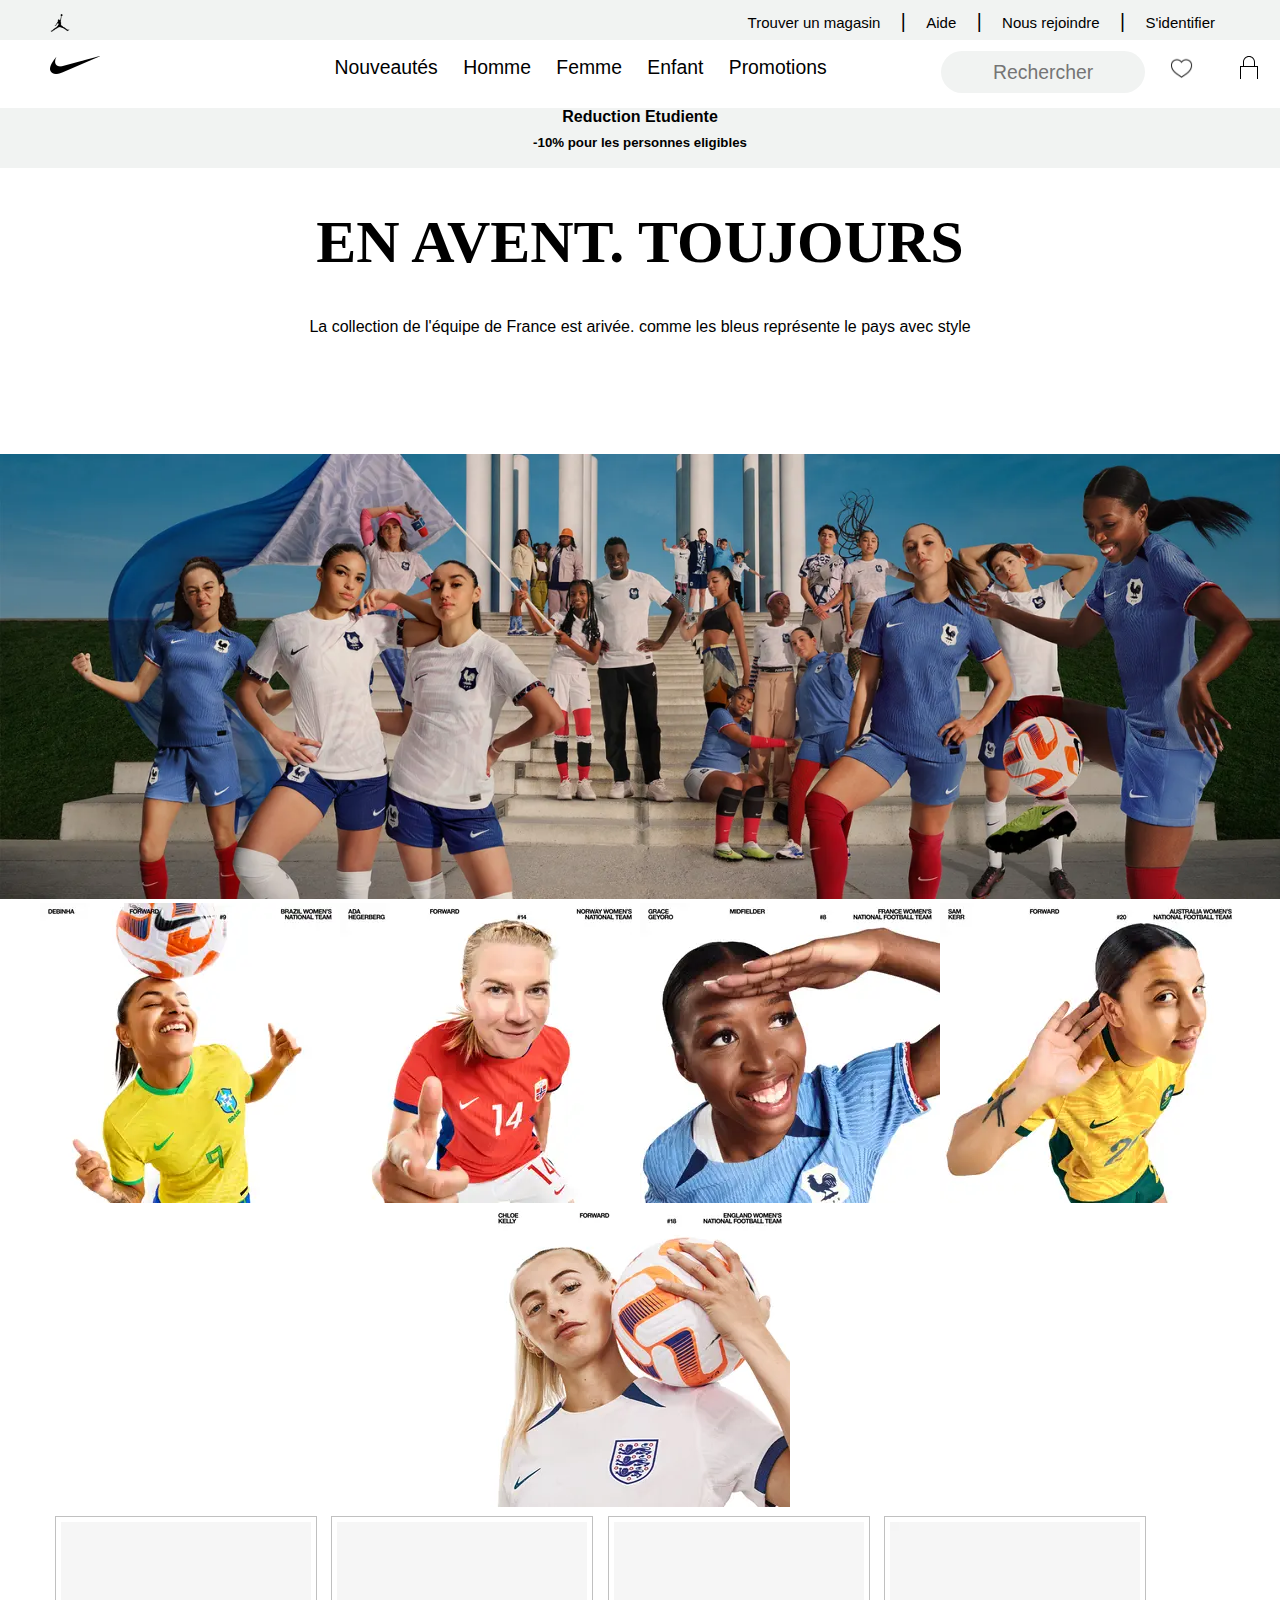
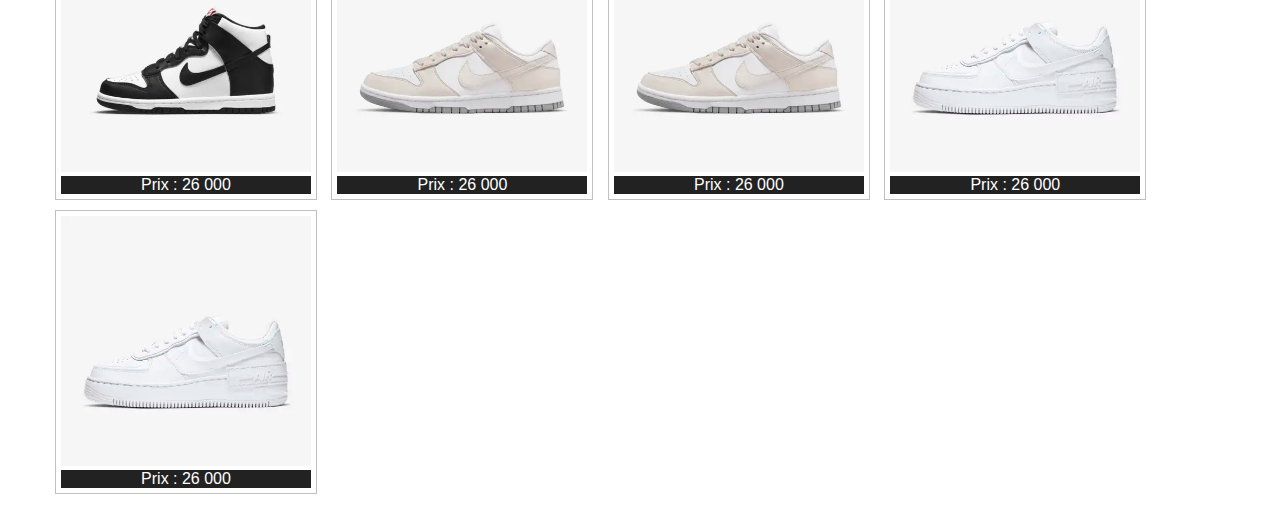
<file: index.html>
<!DOCTYPE html>
<html lang="fr">
<head>
    <meta charset="UTF-8">
    <meta name="viewport" content="width=device-width, initial-scale=1.0">
    <title>Nike. Just Do It. Nike FR</title>
    <link rel="stylesheet" href="style.css">
    <link rel="icon" type="image/png" href="image nike/nike.png">
    <link rel="stylesheet" href="https://cdnjs.cloudflare.com/ajax/libs/font-awesome/6.4.0/css/all.min.css" integrity="sha512-iecdLmaskl7CVkqkXNQ/ZH/XLlvWZOJyj7Yy7tcenmpD1ypASozpmT/E0iPtmFIB46ZmdtAc9eNBvH0H/ZpiBw==" crossorigin="anonymous" referrerpolicy="no-referrer" />
</head>
<body>
    <header>
        <nav class="premiere-nav">
            <div class="logo">
                <a href="#"><img src="image nike/jordan.png" alt="jordan"></a>
                <!-- <a href="#"><img src="" alt=""></a> -->
            </div>
            <div class="ongle">
                <a href="">Trouver un magasin</a> |
                <a href="">Aide</a> |
                <a href="">Nous rejoindre</a> |
                <a href="idantification/contoroleSaisie/controle.html">S'identifier</a>
            </div>
        </nav>
        <nav class="nav2">
            <div class="logonike">
                <a href=""><img src="image nike/nike.png" alt="logo nike"></a>
            </div>
            <div class="ongle2">
                <a href="">Nouveautés <!--et articles du moment--></a>
                <a href="">Homme</a> 
                <a href="">Femme</a>
                <a href="">Enfant</a>
                <a href="">Promotions</a>
            </div>
            <div class="ongle3">
                <i id="search" class="fa-solid fa-magnifying-glass"></i><input class="text" placeholder="Rechercher">
                <a href=""><img id="coeur" src="image nike/coeur.png" alt="coeur" width="23px" height="23px"></a>
                <a href=""><svg width="23" height="23" xmlns="http://www.w3.org/2000/svg" fill-rule="evenodd" clip-rule="evenodd">
                <path d="M6 6c0-3.311 2.689-6 6-6s6 2.688 6 6v4h3v14h-18v-14h3v-4zm14 5h-16v12h16v-12zm-13-5v4h10v-4c0-2.76-2.24-5-5-5s-5 2.24-5 5z"/></svg></a>
                <div id="icons"></div>
            </div>
        </nav>
    </header>
    <section>
        <nav>
           <h4> <p>Reduction Etudiente</p></h4>
            <h5><p>-10% pour les personnes eligibles </p></h5>
        </nav>
        <blockquote>
        <h1>EN AVENT. TOUJOURS</h1>
        <P>La collection de l'équipe de France est arivée. comme les bleus représente le pays avec style</P> 
        </blockquote>
        <img src="image nike/img-entete.webp" alt="image">
    </section>
    <section class="sect2">
        <div class="masect2">
            <a href=""><img src="image nike/img1.webp" alt="image1"></a>
            <a href=""><img src="image nike/img2.webp" alt="image2"></a>
            <a href=""><img src="image nike/img3.webp" alt="image3"></a>
            <a href=""><img src="image nike/img4.webp" alt="image4"></a>
            <a href=""><img src="image nike/img5.webp" alt="image5"></a>
        </div>

        <div id="ma-figure">
        <figure class="fig1">
            <a href=""><img id="img-fig1" src="image nike/choss1.webp" alt="chossure1"></a>
            <figcaption id="figcaption1">Prix : 26 000</figcaption>
        </figure>

        <figure class="fig2">
            <a href=""><img id="img-fig2" src="image nike/choss2.webp" alt="chossure2"></a>
            <figcaption id="figcaption2">Prix : 26 000</figcaption>
        </figure>

        
        <figure class="fig2">
            <a href=""><img id="img-fig2" src="image nike/choss2.webp" alt="chossure2"></a>
            <figcaption id="figcaption2">Prix : 26 000</figcaption>
        </figure>

        <figure class="fig3">
            <a href=""><img id="img-fig3" src="image nike/choss3.webp" alt="chossure3"></a>
            <figcaption id="figcaption3">Prix : 26 000</figcaption>
        </figure>

        <figure class="fig3">
            <a href=""><img id="img-fig3" src="image nike/choss3.webp" alt="chossure3"></a>
            <figcaption id="figcaption3">Prix : 26 000</figcaption>
        </figure>
        </div>
        

        
    </section>



    <!-- javascript -->
    <script src="idantification/contoroleSaisie/script.js"></script>
</body>
</html>
</file>
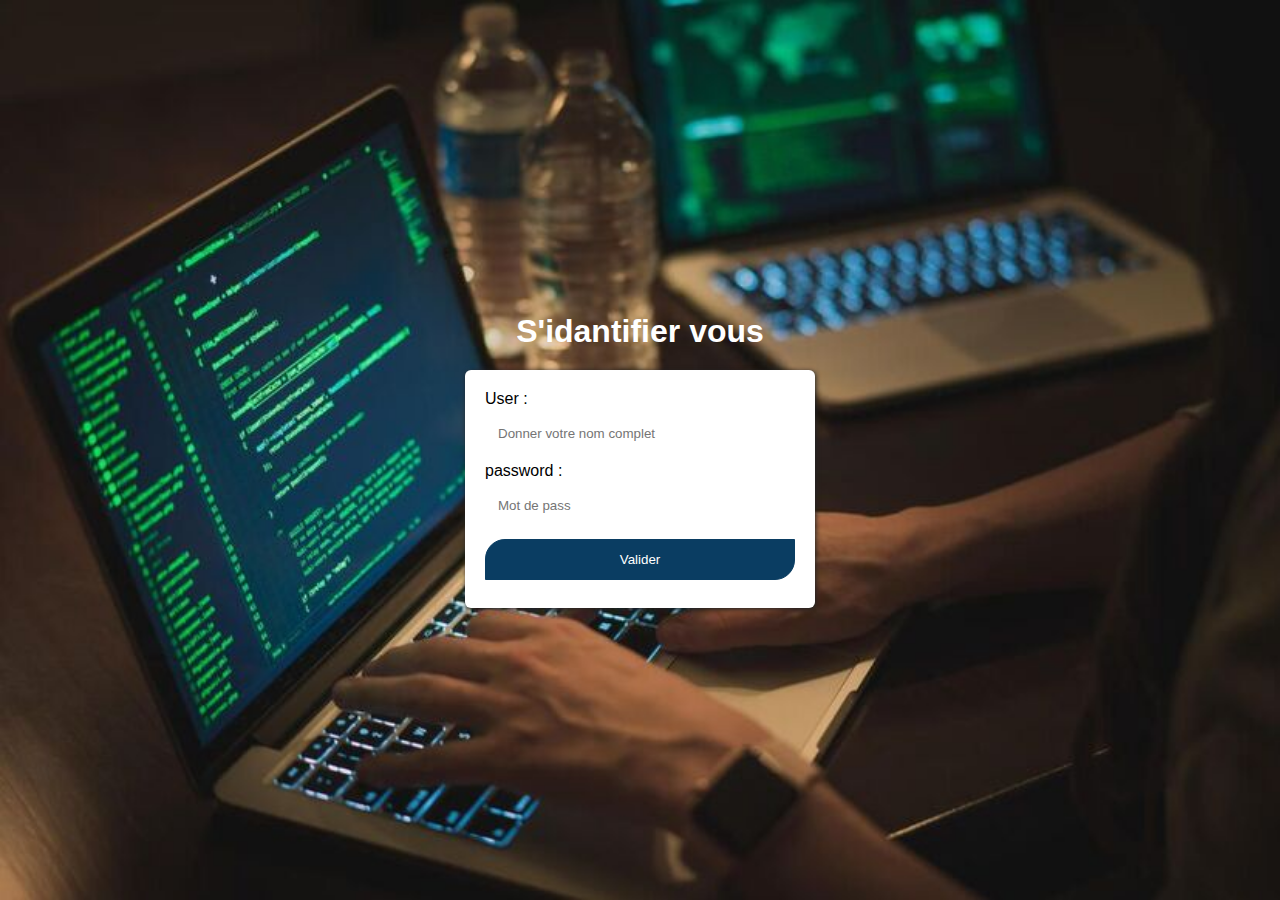
<file: idantification/contoroleSaisie/controle.html>
<!DOCTYPE html>
<html lang="en">
<head>
    <meta charset="UTF-8">
    <meta name="viewport" content="width=device-width, initial-scale=1.0">
    <title>Controle Saisie en Js</title>
    <link rel="stylesheet" href="style.css">
    <link rel="stylesheet" href="https://cdnjs.cloudflare.com/ajax/libs/font-awesome/6.4.0/css/all.min.css" integrity="sha512-iecdLmaskl7CVkqkXNQ/ZH/XLlvWZOJyj7Yy7tcenmpD1ypASozpmT/E0iPtmFIB46ZmdtAc9eNBvH0H/ZpiBw==" crossorigin="anonymous" referrerpolicy="no-referrer" />
</head>
<body>
    <h1>S'idantifier vous <i class="fa-solid fa-address-card"></i></h1>
    <div class="contener">
        <form action="">
            <label for="">User :</label>
            <input id="user" type="text" required placeholder="Donner votre nom complet">
            <label for="psw">password :</label>
            <input type="password" required id="psw" placeholder="Mot de pass">
            <input type="submit" id="valid" value="Valider">
        </form>
    </div>
    <div id="message">
        <h3>Le password doit contenire ces elements :</h3>
        <p id="letter" class="invalid">Une lettre minuscule</p>
        <p id="capital" class="invalid">Une lettre majuscule</p>
        <p id="number" class="invalid">Un chiffre</p>
        <p id="lenght" class="invalid">8 caractéres  minimum</p>
    </div>

    <script src="script.js"></script>
</body>
</html>
</file>
<file: style.css>
body{
    font-family: Arial, Helvetica, sans-serif;
    width: 100%;
    margin-left: auto;
}

header{
    background: #fff;
}
header nav{
    display: flex;
    flex-wrap: wrap;
    align-items: center;
    justify-content: space-between;
    background: #f1f3f2;
    width: 100%;
    height: 48px;
    margin-top: -8px;

}
.logo{
    margin-left: 30px;
    margin-top: -10px;
    font-size: 40px;
}
header nav .logo img{
    width: 20px;
    padding-left: 20px;
}
.ongle{
    margin-top: -5px;
    padding-right: 50px;
    font-size: calc(0.01rem + 1.5vw);
    column-rule: 2px #000;
}
header nav .ongle a{
    color: #000;
    padding: 15px;
    text-decoration: none;
    font-size: 15px;
}

header nav .logo a img:hover{
    opacity: 0.6;
}
header nav .ongle a:hover{
    opacity: 0.6;
}
.nav2{
    background: #fff;
    height: 47px;
}
.nav2 .logonike{
    margin-left: 50px;
}
.nav2 .logonike:hover{
    opacity: 0.6;
}
.nav2 .ongle2{
    margin-right: -120px;
    font-size: calc(0.01rem + 1.5vw);
}
.nav2 .ongle2 a{
    text-align: center;
    padding: 10px;
    text-decoration: none;
    font-family: fantasy sans-serif;
    color: #000;
}
.nav2 .ongle3{
    margin-top: -10px;
    display: block;
}
input{
    border-radius: 25px 25px;
    text-align: center;
    margin-top: 20px;
    font-size: 15px;
    background: #f1f3f2;
    border: none;
    width: 200px;
    height: 40px;
    padding-right: -20px;
}

i {
    position: absolute;
    margin: 10px 10px;
    margin-top: 35px;
}

.ongle3 .text{
    font-size: calc(0.01rem + 1.5vw);
}
.ongle3 a{
    padding: 20px;
}
section nav{
    background: #f1f3f2;
    height: 60px;
}
section nav{
    text-align: center;
}
section nav h5{
    margin-top: -13px;
}
h1{
    font-size: 60px;
    font-family: fantasy;
}
h1,
p{
    text-align: center;
}
blockquote{
    height: 230px;
}
section img{
    background-size: cover;
    width: 100%;
}
.sect2 .masect2{
    display: flex;
    flex-wrap: wrap;
    justify-content: center;
    align-items: center;
}
.sect2 .masect3{
    display: flex;
    flex-wrap: wrap;
    justify-content: center;
    align-items: center;
}
.fig1{
    border: 1px solid #c0c0c0;
    margin: 5px;
    max-width: 300px;
    padding: 5px;
    display: inline-block;
}
#img-fig1{
    max-width: 300px;
    max-height: 250px;
}
#figcaption1{
    background-color: #222;
    color: #fff;
    text-align: center;
}
.fig2{
    border: 1px solid #c0c0c0;
    margin: 5px;
    max-width: 300px;
    padding: 5px;
    display: inline-block;

}
#img-fig2{
    max-width: 300px;
    max-height: 250px;
}
#figcaption2{
    background-color: #222;
    color: #fff;
    text-align: center;
}
.fig3{
    border: 1px solid #c0c0c0;
    margin: 5px;
    max-width: 300px;
    padding: 5px;
    display: inline-block;

}
#img-fig3{
    max-width: 300px;
    max-height: 250px;
}
#figcaption3{
    background-color: #222;
    color: #fff;
    text-align: center;
}
#ma-figure{
    margin-left: 50px;
}



/* ---------------------------------------------- version media----------------------------------------------------------------- */
@media screen and (max-width: 900px) {
    body{
        width: auto;
    }
    header .premiere-nav{
        display: none;
    }
    .ongle3 input{
        display: none;
    }
    /* .ongle2{
        display: none;
    } */
    .ongle3 #coeur{
        display: none;
    }
    #icons{
        display: block;
    }
    #icons{
        content: "&#9776";
        color: #000;
    }
    #search{
        margin-top: 13px;
    }

}
@media screen and (max-width: 630px) { 
    svg{
        display: none;
    }
    #search{
        display: none;
    }
    .masect2{
        display: flex;
        justify-content: center;
    }
    .ma-figure{
        text-align: center;
    }
    h1{
        font-size: calc(2rem + 1.05vw);
    }
    
}
</file>
<file: idantification/contoroleSaisie/style.css>
@import url('https://fonts.googleapis.com/css2?family=Great+Vibes&family=Lobster+Two&family=Poppins:ital,wght@0,300;0,400;0,500;1,100;1,500;1,700&display=swap');
*{
    margin: 0;
    padding: 0;
    box-sizing: border-box;
    font-family: 'roboto', sans-serif;
}
body
{
    background: url(img/img.jpg);
    background-repeat: no-repeat;
    background-size: cover;
    display: flex;
    flex-direction: column;
    align-items: center;
    justify-content: center;
    min-height: 100vh;
}
h1
{
    color: #fff;
    padding: 20px;
   
}
/* le contener */
.contener
{
    background-color: #fff;
    width: 350px;
    padding: 20px;
    border-radius: 6px;
    box-shadow: 1px 1px 5px #222;
}

form
{
    display: flex;
    flex-direction: column;
}
input
{
    padding: 12px;
    border: 1px solid #fff;
    outline: 0;
    border-radius: 4px;
    margin-top: 5px;
    margin-bottom: 8px;
}
/*  le bouton Valider */
input[type="submit"]
{
    background-color: #0A3D62;
    color: #fff;
    border: 1px solid #0A3D62;
    border-radius: 20px 0;
}
input[type="submit"]:hover
{
    background-color: #192A56;
}
/* le message en dessus */
#message
{
    display: none;
    flex-direction: column;
    background-color: #fff;
    border-radius: 6px;
    width: 350px;
    color: #000;
    position: relative;
    padding: 20px;
    margin-top: 10px;
    letter-spacing: 0.5px;
    animation: anime 0.8s ease-in-out;
}
/* animation message */
@keyframes anime {
    from{
        transform: translateY(100px);
    }
}
h3
{
    font-size: 15px;
    font-weight: 400;
}
.message p
{
    margin-left: 7px;
    padding: 7px 0;
    font-size: 15px;
}
/* Si les info incorectement remplits */
.invalid
{
    color: red;
}
.invalid:before
{
    position: relative;
    left: -7px;
    content: "☓";
}
/*  lowerCase valid */
.valid
{
    color: green;
}
.valid:before
{
    position: relative;
    left: -7px;
    content: "☑";
}

@media screen and (max-width: 369px) {
    .contener
    {
        
        width: 300px;
        font-size: small;
    }
    #message{
        width: 300px;
    }
}

@media screen and (max-width: 337px){

    .contener
    {
        
        width: 200px;
        font-size: medium;
    }
    #message{
        width: 200px;
    }
    h1{
        font-size: small;
    }
    #message h3,
    p{
        font-size: small;
    }
}
</file>
